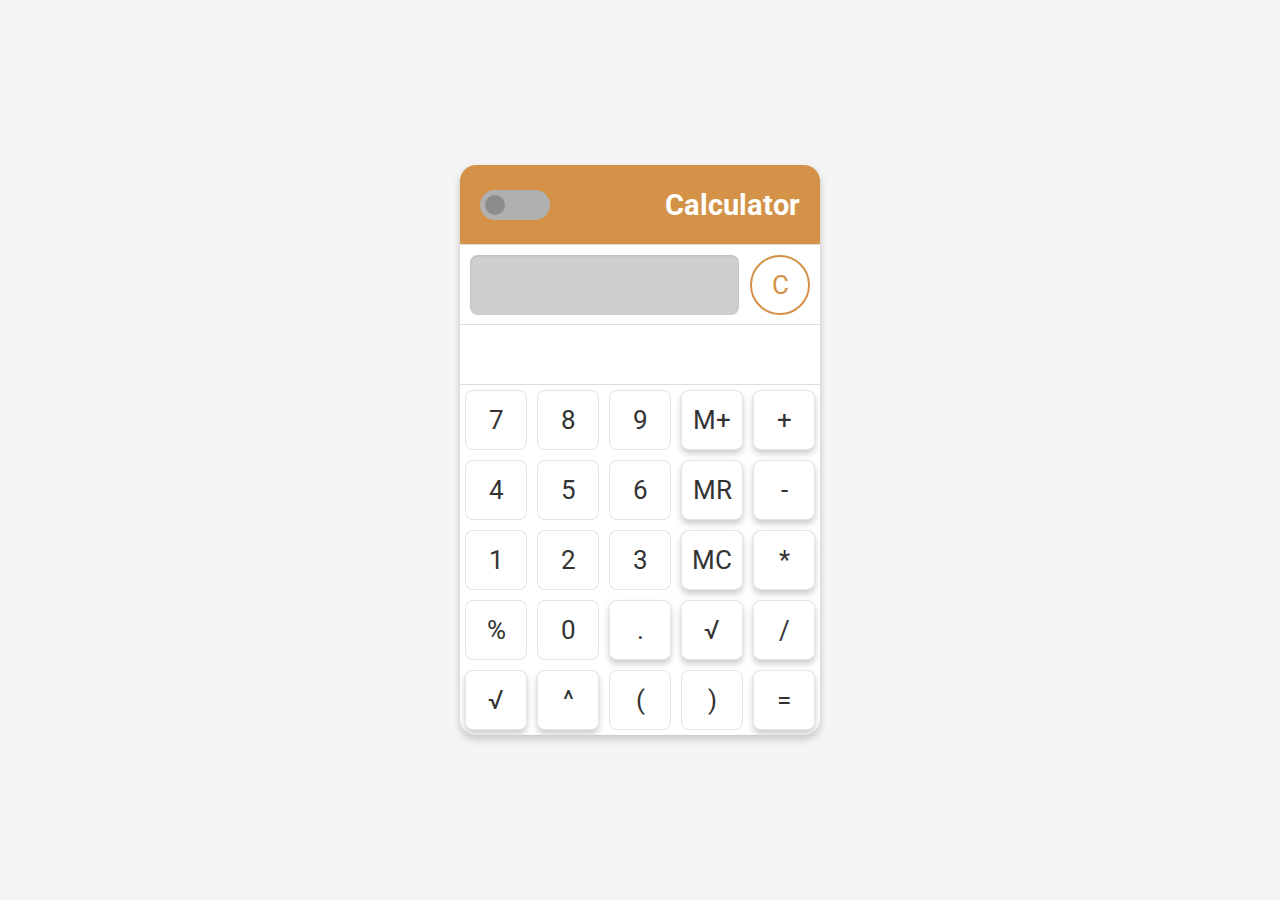
<file: CALCULATOR/index.html>
<!DOCTYPE html>
<html lang="en">
<head>
  <meta charset="UTF-8">
  <meta name="viewport" content="width=device-width, initial-scale=1.0">
  <title>Enhanced Calculator</title>
  <link rel="stylesheet" href="styles.css">
</head>
<body data-theme="">
  <div class="main">
    <div class="calculator">
      <div class="header">
        <div class="switchBox">
          <input type="checkbox" id="switch">
          <div class="box"></div>
        </div>
        <h1 class="title">Calculator</h1>
      </div>
      <div class="input">
        <input type="text" id="display" disabled>
        <input type="button" value="C" class="cancel_btn">
      </div>
      <div class="history" id="history"></div>
      <div class="row">
        <input type="button" value="7">
        <input type="button" value="8">
        <input type="button" value="9">
        <input type="button" value="M+" class="operator">
        <input type="button" value="+" class="memory">
      </div>
      <div class="row">
        <input type="button" value="4">
        <input type="button" value="5">
        <input type="button" value="6">
        <input type="button" value="MR" class="operator">
        <input type="button" value="-" class="memory">
      </div>
      <div class="row">
        <input type="button" value="1">
        <input type="button" value="2">
        <input type="button" value="3">
        <input type="button" value="MC" class="operator">
        <input type="button" value="*" class="memory">
      </div>
      <div class="row">
        <input type="button" value="%">
        <input type="button" value="0">
        <input type="button" value="." class="operator">
        <input type="button" value="√" class="operator">
        <input type="button" value="/" class="operator">
      </div>
      <div class="row">
        <input type="button" value="√" class="operator">
        <input type="button" value="^" class="operator">
        <input type="button" value="(">
        <input type="button" value=")">
        <input type="button" value="=" class="operator">
      </div>
    </div>
  </div>
  <script src="script.js"></script>
</body>
</html>
</file>
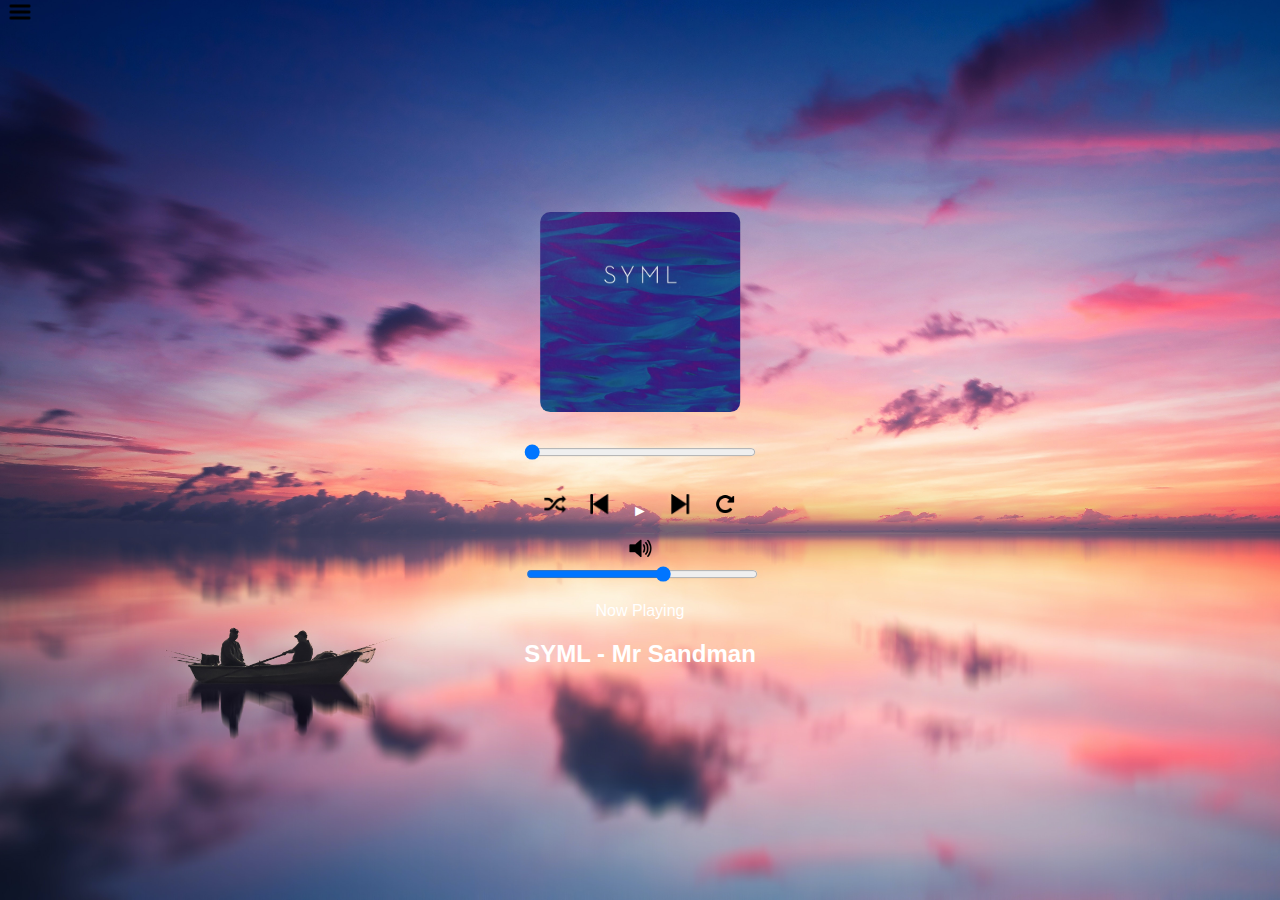
<file: MUSICPLAYER/index.html>
<!DOCTYPE html>
<html lang="en">
  <head>
    <meta charset="UTF-8" />
    <meta http-equiv="X-UA-Compatible" content="IE=edge" />
    <meta name="viewport" content="width=device-width, initial-scale=1.0" />
    <title>Music Player</title>
    <link rel="stylesheet" href="style.css" />
    <script defer src="script.js"></script>
  </head>
  <body>
    <div class="container" id="container">
      <img src="img/library.png" class="icon" id="menu-icon" />

      <nav>
        <img src="img/cancel.png" class="icon" id="cancel-icon" />
        <h3>Music Player</h3>
        <div class="all-songs" id="all-songs-container">
          <div class="menu-item">
            <img src="img/all-songs.webp" class="icon" />
            <span>All Songs</span>
          </div>
        </div>
        <ul id="all-songs"></ul>
        <div id="add-song-btn">
          <div class="menu-item">
            <img src="img/add.png" class="icon add-icon" id="add-icon" />
            <span>Add New Song</span>
          </div>
        </div>
        <div class="new-song-container" id="new-song-container">
          <form>
            <input type="file" id="file-picker" accept="audio/*" multiple />
          </form>
        </div>
      </nav>

      <div class="music-card">
        <div id="album-img"></div>

        <div class="icons">
          <div class="track-slider">
            <input
              type="range"
              value="0"
              min="0"
              max="100"
              id="track-slider"
              class="track-slider"
            />
          </div>
          <div>
            <img src="img/mix.png" class="icon" id="mix" />
            <img src="img/prev-song.png" class="icon" id="left" />
            <span class="icon" id="play">►</span>
            <img src="img/next-song.png" class="icon" id="right" />
            <img src="img/repeat.png" class="icon" id="repeat" />
          </div>

          <div class="volume">
            <img src="img/volume.png" class="icon" id="volume" />
            <input
              type="range"
              min="0"
              max="100"
              value="60"
              id="volume-slider"
            />
          </div>
        </div>
        <footer>
          <span class="title">Now Playing</span>
          <h2 id="current-song-name">Hydelic - Yours Forever</h2>
          <span id="change-warning"></span>
        </footer>
        <audio id="music"></audio>
      </div>
    </div>
  </body>
</html>
</file>
<file: MUSICPLAYER/style.css>
/* General Styles */
body {
    font-family: Arial, sans-serif;
    margin: 0;
    padding: 0;
    background-color: #1e1e1e;
    color: #fff;
  }
  
  .container {
    position: relative;
    width: 100%;
    height: 100vh;
    overflow: hidden;
  }
  
  /* Navbar Styles */
  nav {
    position: fixed;
    left: -20rem;
    width: 20rem;
    height: 100vh;
    background-color: #333;
    transition: left 0.3s ease;
    padding: 1rem;
    box-sizing: border-box;
  }
  
  nav h3 {
    text-align: center;
    margin-bottom: 1rem;
  }
  
  .menu-item {
    display: flex;
    align-items: center;
    margin-bottom: 1rem;
    cursor: pointer;
  }
  
  .menu-item img {
    width: 24px;
    height: 24px;
    margin-right: 0.5rem;
  }
  
  #all-songs {
    list-style: none;
    padding: 0;
  }
  
  #all-songs li {
    padding: 0.5rem;
    cursor: pointer;
  }
  
  #all-songs li:hover {
    background-color: #444;
  }
  
  .new-song-container {
    display: none;
  }
  
  /* Music Card Styles */
  .music-card {
    position: absolute;
    top: 50%;
    left: 50%;
    transform: translate(-50%, -50%);
    text-align: center;
  }
  
  #album-img {
    width: 200px;
    height: 200px;
    background-size: cover;
    background-position: center;
    margin: 0 auto;
    border-radius: 10px;
  }
  
  .icons {
    margin-top: 1rem;
  }
  
  .icon {
    width: 24px;
    height: 24px;
    cursor: pointer;
    margin: 0 0.5rem;
  }
  
  .track-slider,
  .volume {
    margin: 1rem 0;
  }
  
  input[type="range"] {
    width: 100%;
    cursor: pointer;
  }
  
  footer {
    margin-top: 1rem;
  }
  
  #change-warning {
    color: #ffcc00;
    font-size: 0.9rem;
  }
</file>
<file: CALCULATOR/styles.css>
@import url('https://fonts.googleapis.com/css2?family=Roboto:wght@400;700&display=swap');

/* Reset and Global Styles */
* {
  margin: 0;
  padding: 0;
  box-sizing: border-box;
  font-family: 'Roboto', sans-serif;
}

/* CSS Variables for Light Theme */
:root {
  --bg: #f5f5f5;
  --sec_bg: #ffffff;
  --color: #333;
  --hover_color: #e0e0e0;
  --operator-bg: #d39248;
  --operator-color: #ffffff;
  --input-text-color: #000;
  --memory-bg: #6c757d;
  --memory-color: #ffffff;
}

/* CSS Variables for Dark Theme */
body[data-theme="dark"] {
  --bg: #383737;
  --sec_bg: #292929;
  --color: #e0e0e0;
  --hover_color: #333333;
  --operator-bg: #d39348;
  --operator-color: #000;
  --input-text-color: #302f2f;
  --memory-bg: #5a6268;
  --memory-color: #e0e0e0;
}

/* Body Styles */
body {
  background: var(--bg);
  color: var(--color);
}

/* Main Container */
.main {
  height: 100vh;
  display: flex;
  justify-content: center;
  align-items: center;
}

/* Calculator Container */
.calculator {
  width: 360px;
  border-radius: 16px;
  background: var(--sec_bg);
  box-shadow: 0 4px 8px rgba(0, 0, 0, 0.2);
  overflow: hidden;
  display: flex;
  flex-direction: column;
}

/* Header Section */
.header {
  width: 100%;
  height: 80px;
  background: var(--operator-bg);
  display: flex;
  align-items: center;
  justify-content: space-between;
  padding: 0 20px;
  border-bottom: 1px solid #ddd;
}

/* Theme Switch Box */
.switchBox {
  width: 70px;
  height: 30px;
  background: #b0b0b0;
  border-radius: 15px;
  position: relative;
}

.switchBox input {
  width: 100%;
  height: 100%;
  cursor: pointer;
  position: absolute;
  z-index: 100;
  /* Suppress default styling */
  -webkit-appearance: none; /* Ignore linter warning */
  appearance: none; /* Standard property */
}

.switchBox .box {
  position: absolute;
  top: 5px;
  left: 5px;
  width: 20px;
  height: 20px;
  background: #8c8c8c;
  border-radius: 50%;
  transition: all 0.3s ease;
}

.switchBox input:checked ~ .box {
  left: calc(100% - 25px);
  background: var(--operator-bg);
}

/* Calculator Title */
.title {
  font-size: 1.8rem;
  color: #ffffff;
  font-weight: 700;
  animation: fadeIn 1s ease-in;
}

@keyframes fadeIn {
  from {
    opacity: 0;
  }
  to {
    opacity: 1;
  }
}

/* Input Section */
.input {
  width: 100%;
  height: 80px;
  background: var(--sec_bg);
  border-bottom: 1px solid #ddd;
  display: flex;
  align-items: center;
  justify-content: space-between;
  padding: 0 10px;
}

.input #display {
  width: 79%;
  height: 60px;
  border: none;
  outline: none;
  font-size: 2rem;
  padding-left: 12px;
  color: var(--input-text-color);
  background: #cfcfcf;
  border-radius: 8px;
  box-shadow: inset 0 1px 3px rgba(0, 0, 0, 0.1);
}

/* Cancel Button */
.cancel_btn {
  width: 60px;
  height: 60px;
  border: 2px solid var(--operator-bg);
  background: transparent;
  font-size: 1.6rem;
  color: var(--operator-bg);
  border-radius: 50%;
  display: flex;
  align-items: center;
  justify-content: center;
  transition: background 0.3s ease, color 0.3s ease;
}

.cancel_btn:hover {
  background: var(--operator-bg);
  color: white;
}

/* History Section */
.history {
  width: 100%;
  height: 60px;
  background: var(--sec_bg);
  color: var(--color);
  font-size: 1.2rem;
  padding: 10px;
  text-align: right;
  border-bottom: 1px solid #ddd;
  overflow-y: auto;
}

/* Button Rows */
.row {
  display: flex;
  width: 100%;
  margin: 0;
}

.row input {
  flex: 1;
  height: 60px;
  background: var(--sec_bg);
  color: var(--color);
  border: 1px solid rgba(0, 0, 0, 0.1);
  font-size: 1.6rem;
  border-radius: 8px;
  margin: 5px;
  transition: background 0.3s ease, box-shadow 0.3s ease;
}

.row input:hover {
  background: var(--hover_color);
}

/* Operator Buttons */
.operator {
  background: var(--operator-bg);
  color: var(--operator-color);
  box-shadow: 0 4px 6px rgba(0, 0, 0, 0.2);
  border-radius: 8px;
}

.operator:hover {
  background: #c5763a;
}

/* Memory Buttons */
.memory {
  background: var(--memory-bg);
  color: var(--memory-color);
  box-shadow: 0 4px 6px rgba(0, 0, 0, 0.2);
  border-radius: 8px;
}

.memory:hover {
  background: #5a6268;
}

/* Active Button Animation */
.active {
  animation: anim 0.4s ease;
}

@keyframes anim {
  0%, 100% {
    transform: scale(1);
  }
  50% {
    transform: scale(1.1);
    background: var(--hover_color);
  }
}
</file>
